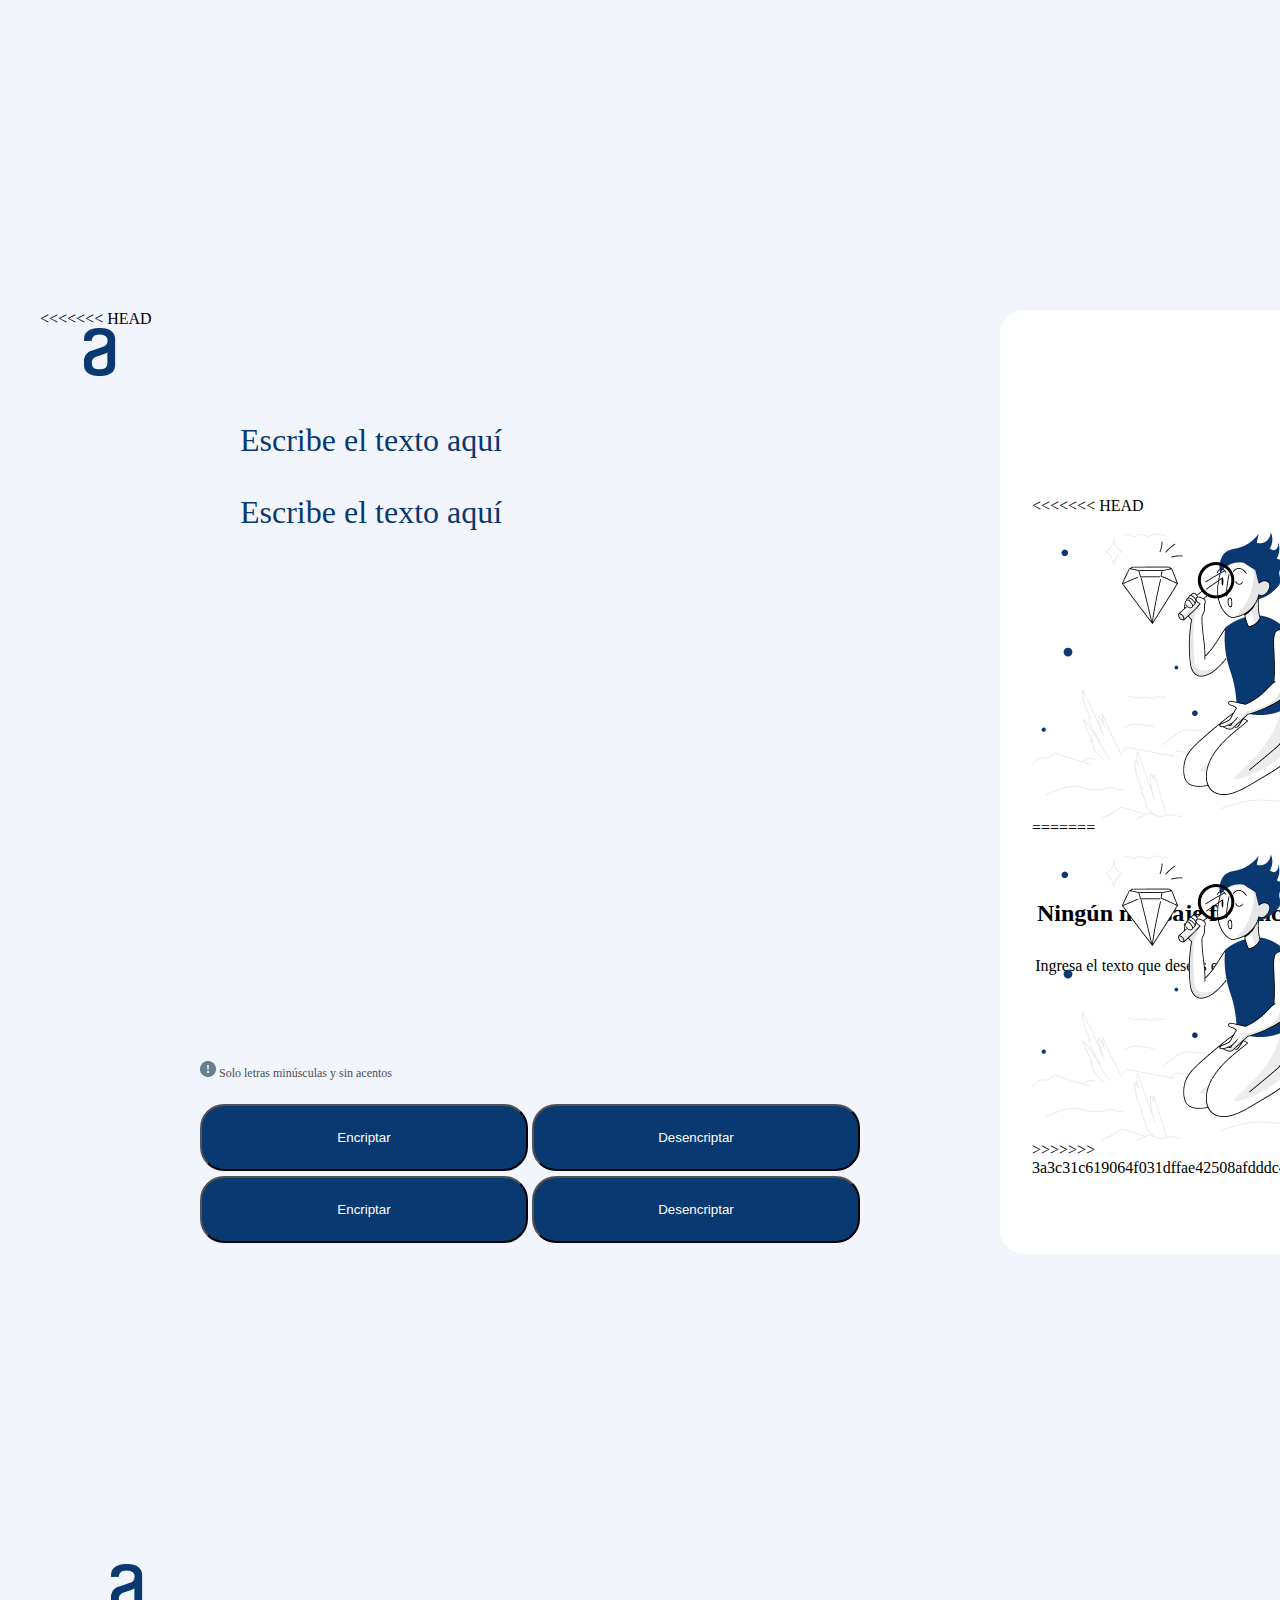
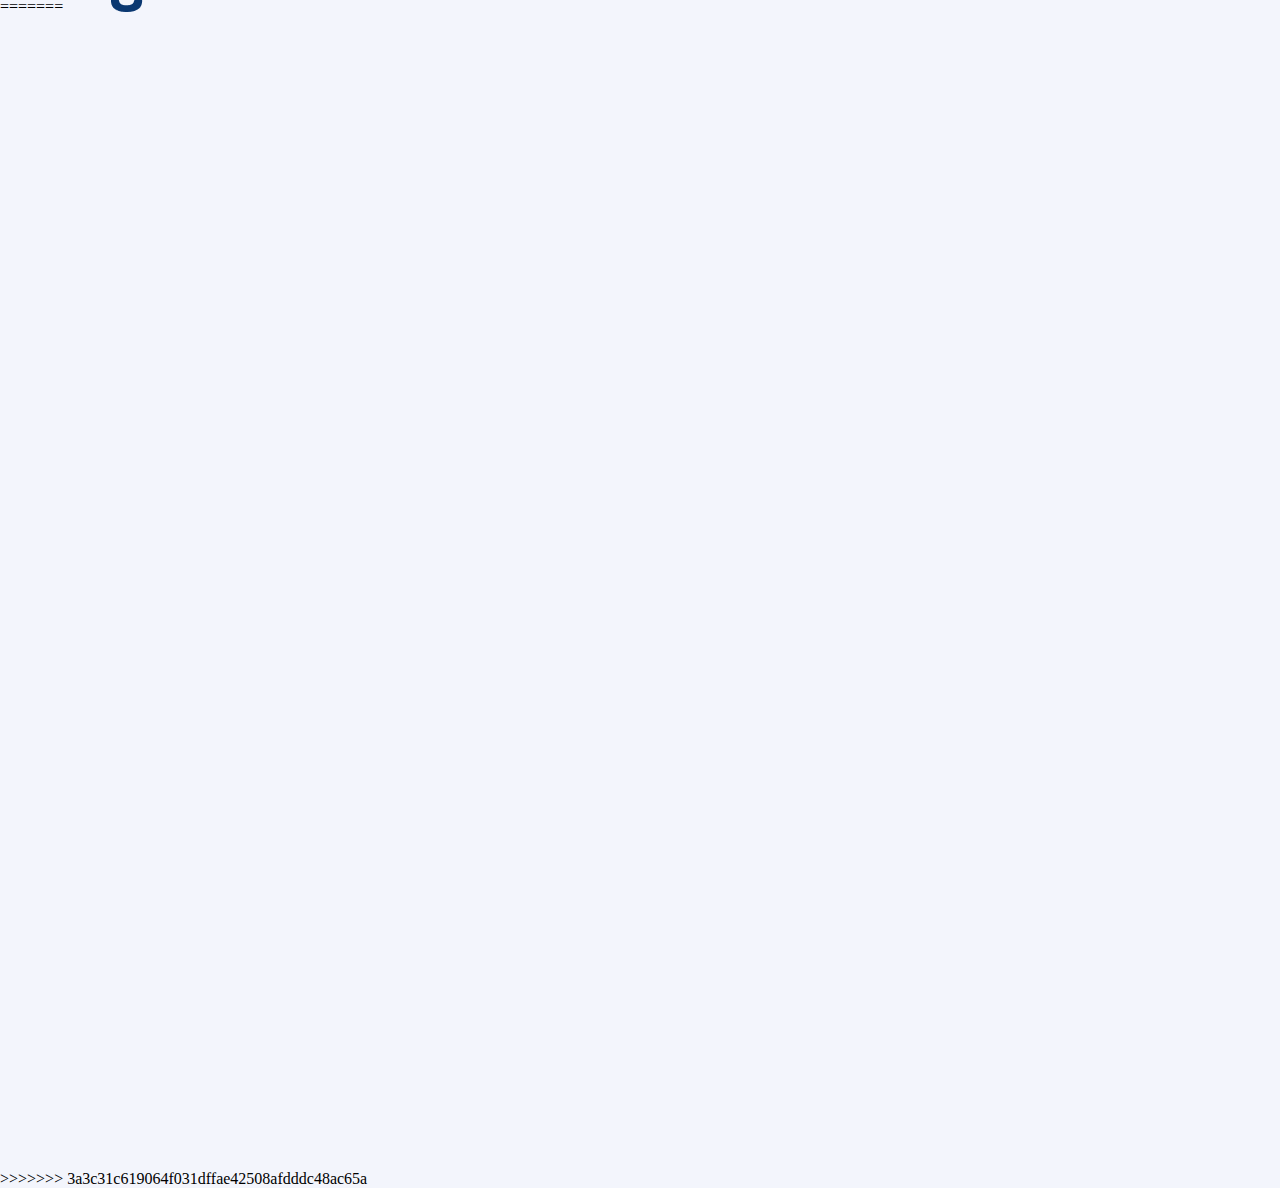
<file: index.html>
<!DOCTYPE html>
<html lang="es">
<head>
    <meta charset="UTF-8">
    <meta name="viewport" content="width=device-width, initial-scale=1.0">
    <title>Challenge Encriptador De Texto</title>
    <link rel="stylesheet" href="/Css/style.css">
    <link rel="stylesheet" href="/Css/position.css">
</head>
<body>
    <div class="contenedor">
        <div class="caja_1"></div>
        <div class="caja_2">
<<<<<<< HEAD
            <img class="muheco" id="esperando_mensaje" src="/Img/Muñeco.png" alt="Esperando mensaje">
=======
            <img class="muheco" id="esperando_mensaje" src="Muñeco.png" alt="Esperando mensaje">
>>>>>>> 3a3c31c619064f031dffae42508afdddc48ac65a
        </div>
        <div class="caja_3">
            <div class="caja_4" id="esperando_mensaje1">Ningún mensaje fue encontrado</div>
            <div class="caja_5" id="esperando_mensaje2">Ingresa el texto que desees encriptar o desencriptar.</div>
        </div>
        <div class="caja_6">
<<<<<<< HEAD
            <img src="/Img/Logo.png" alt="Logo">
        </div>
        <div class="caja_7">
            <textarea rows="4" autocorrect="on" placeholder="Escribe el texto aquí" id="text1"></textarea>
        </div>
        <div class="caja_8">
            <button type="submit" id="encriptar" class="caja_9">Encriptar</button>
            <button type="submit" id="desencriptar" class="caja_9">Desencriptar</button>
        </div>
        <div class="caja_10">Solo letras minúsculas y sin acentos</div>
        <button type="submit" id="copiar" class="caja_11">Copiar</button>
        <div class="caja_12" id="mensaje_encriptado"></div>
    </div>
    <script src="/Js/app.js" defer></script>
=======
            <img src="Logo.png" alt="Logo">
        </div>
        <div class="caja_7">
            <textarea autofocus rows="1" autocorrect="on" placeholder="Escribe el texto aquí" id="text1"></textarea>
        </div>
        <div class="caja_8">
            <button id="encriptar" class="caja_9">Encriptar</button>
            <button id="desencriptar" class="caja_9">Desencriptar</button>
        </div>
        <div class="caja_10"> <img id="imgsingno" src="Signo.png" alt="error"> Solo letras minúsculas y sin acentos</div>
        <button id="copiar" class="caja_11">Copiar</button>
        <div class="caja_12" id="mensaje_encriptado"></div>
    </div>
    <link rel="stylesheet" href="style.css">
    <link rel="stylesheet" href="position.css">
    <script src="app.js" defer></script>
>>>>>>> 3a3c31c619064f031dffae42508afdddc48ac65a
</body>
</html>
</file>
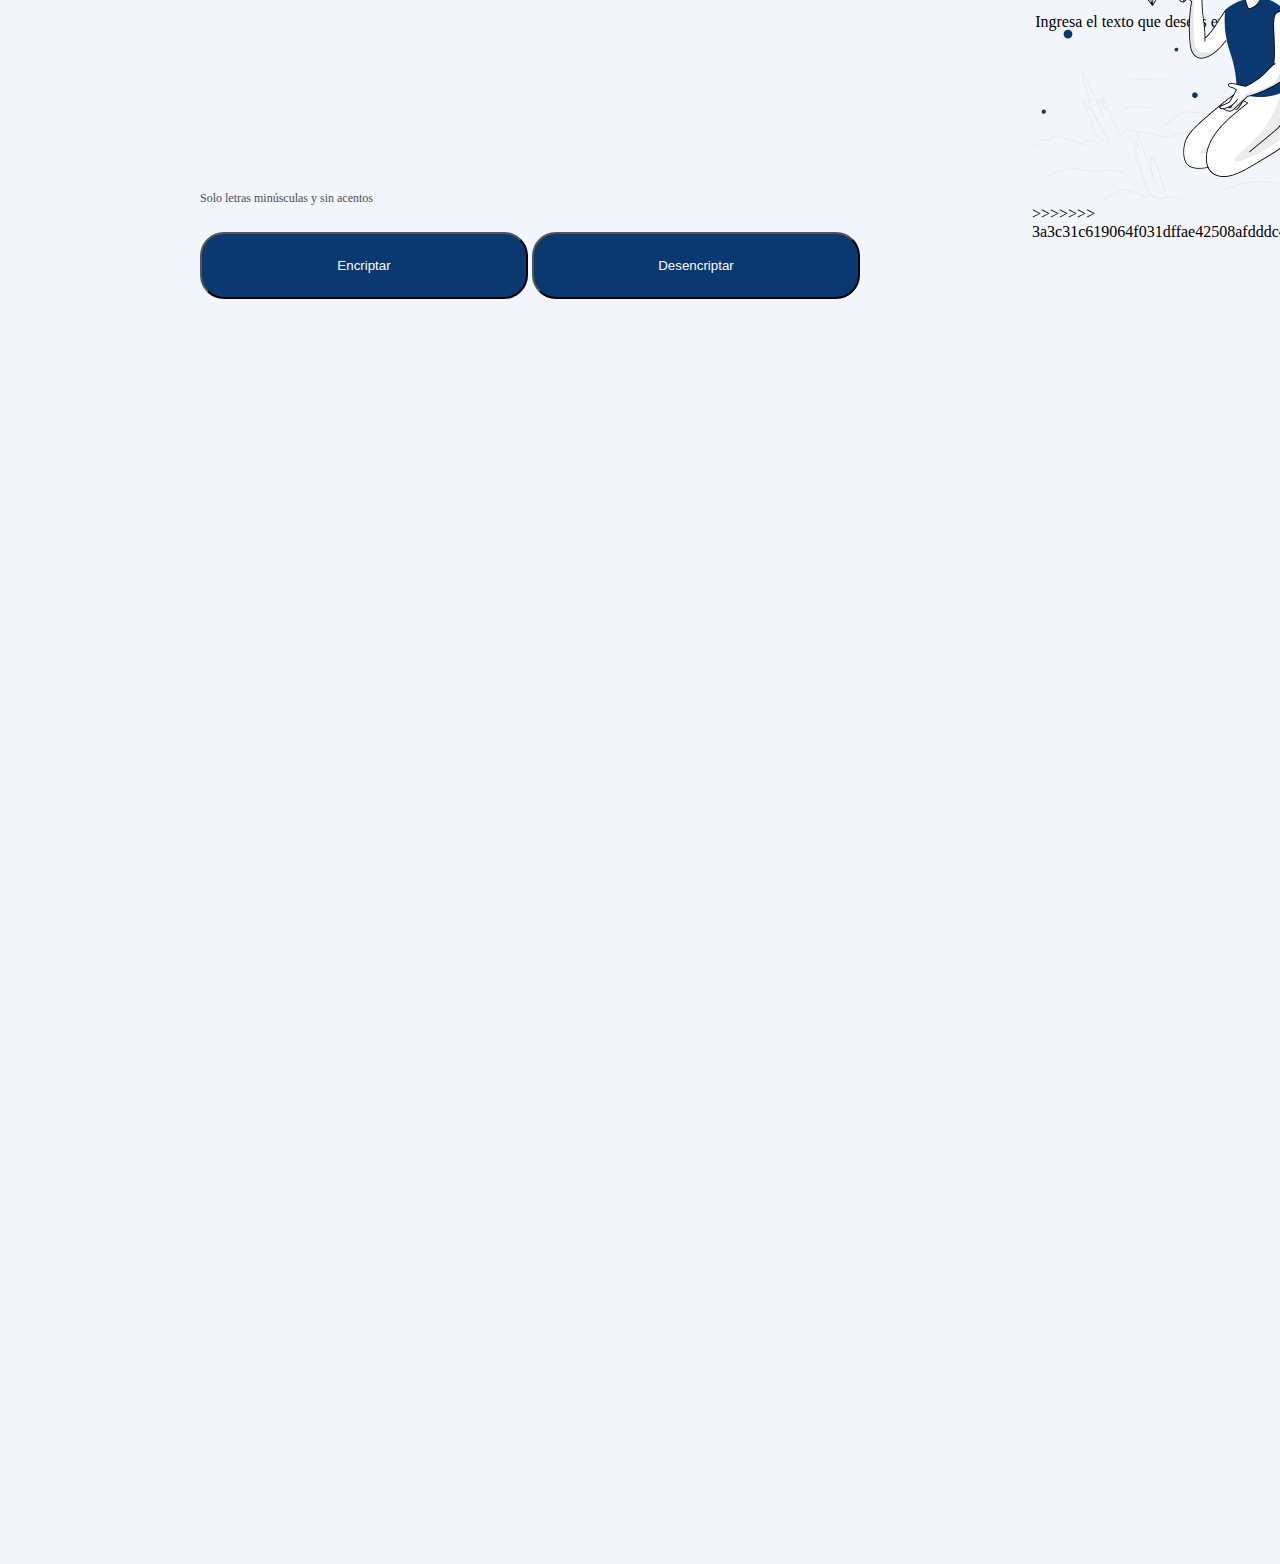
<file: about.html>
<!DOCTYPE html>
<html lang="es">
<head>
    <meta charset="UTF-8">
    <meta name="viewport" content="width=device-width, initial-scale=1.0">
    <title>Document</title>
    <link rel="stylesheet" href="/Css/style.css">
    <link rel="stylesheet" href="/Css/position.css">
</head>
<body>
    <div class="contenedor">
        <div class="caja_1_desktop_2"></div>
        <div class="caja_2">
<<<<<<< HEAD
            <img src="/Img/Muñeco.png" alt="Muñeco">
=======
            <img src="Muñeco.png" alt="Muñeco">
>>>>>>> 3a3c31c619064f031dffae42508afdddc48ac65a
        </div>
        <div class="caja_3">
            <div class="caja_4">Ningún mensaje fue encontrado</div>
            <div class="caja_5">Ingresa el texto que desees encriptar o desencriptar.</div>
        </div>
        <div class="caja_6">
<<<<<<< HEAD
            <img src="/Img/Logo.png" alt="Logo">
=======
            <img src="Logo.png" alt="Logo">
>>>>>>> 3a3c31c619064f031dffae42508afdddc48ac65a
        </div>
        <div class="caja_7">
            Ingrese el texto aquí:
        </div>
        <div class="caja_8">
            <button class="caja_9">Encriptar</button>
            <button class="caja_9">Desencriptar</button>
        </div>
        <div class="caja_10">Solo letras minúsculas y sin acentos</div>
    </div>
    <link rel="stylesheet" href="style.css">
    <link rel="stylesheet" href="position.css">
</body>
</html>
</file>
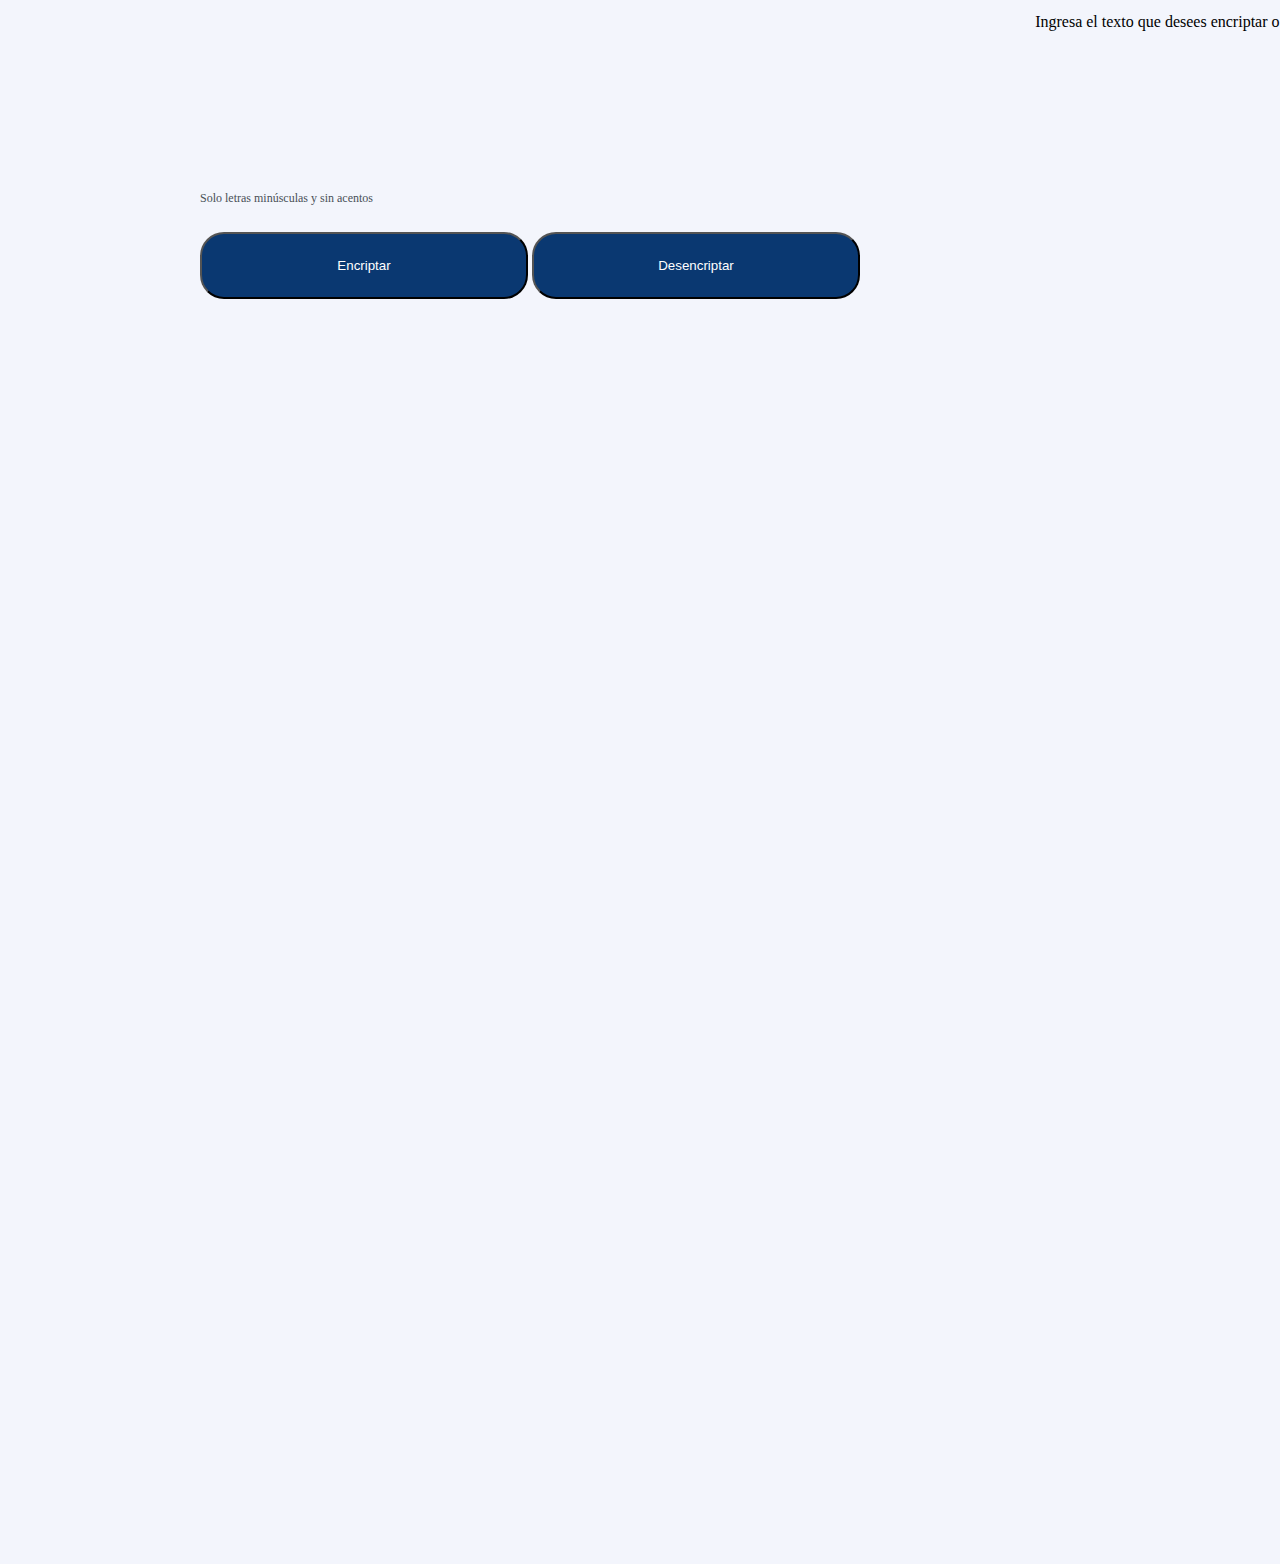
<file: html/about.html>
<!DOCTYPE html>
<html lang="es">
<head>
    <meta charset="UTF-8">
    <meta name="viewport" content="width=device-width, initial-scale=1.0">
    <title>Document</title>
    <link rel="stylesheet" href="/css/style.css">
    <link rel="stylesheet" href="/css/position.css">
</head>
<body>
    <div class="contenedor">
        <div class="caja_1_desktop_2"></div>
        <div class="caja_2">
            <img src="/Img/Muñeco.png" alt="Muñeco">
        </div>
        <div class="caja_3">
            <div class="caja_4">Ningún mensaje fue encontrado</div>
            <div class="caja_5">Ingresa el texto que desees encriptar o desencriptar.</div>
        </div>
        <div class="caja_6">
            <img src="/Img/Ico/Logo.png" alt="Logo">
        </div>
        <div class="caja_7">
            Ingrese el texto aquí:
        </div>
        <div class="caja_8">
            <button class="caja_9">Encriptar</button>
            <button class="caja_9">Desencriptar</button>
        </div>
        <div class="caja_10">Solo letras minúsculas y sin acentos</div>
    </div>
    <link rel="stylesheet" href="/css/style.css">
    <link rel="stylesheet" href="/css/position.css">
</body>
</html>
</file>
<file: Css/style.css>
*{
    padding: 0;
    margin: 0;
    box-sizing: border-box;
}

body{
    background-color: #F3F5FC;
}

.contenedor{
    margin: 30vh auto;
    width: 1440px;
    height: 1024px;
    top: 622px;
    left: -2277px;
    gap: 0px;
    opacity: 0px;
}

.imgsingno{
    display: flex;
    justify-content: center; /* Centra horizontalmente */
    align-items: center; /* Centra verticalmente */
    width: 16px;
    height: 16px;
    color: 65747D;
}

.caja_1{
    background-color: #ffffff;
    display: block;
}

.caja_2,.caja_3{
    background-color: none;
    display: block;
}

.caja_4{
    background-color: none;
    width: 336px;
    height: 58px;
    gap: 0px;
    opacity: 0px;
    text-align: center;
    display: block;
}

.caja_5{
    background-color: none;
    width: 336px;
    height: 48px;
    gap: 0px;
    opacity: 0px;
    text-align: center;
    display: block;
}

.caja_6,.caja_7{
    background-color: none;
    display: block;
}

.caja_8{
    background-color: none;
    display: flex;
    display: block;
}

.caja_10{
    background-color: none;
    font-family: Inter;
    font-size: 12px;
    font-weight: 400;
    line-height: 18px;
    text-align: left;
    color: #495057;
    display: block;
}

.caja_11{
    padding: 24px;
    gap: 8px;
    border-radius: 24px;
    border-color: black;
    text-align: center;
    color: #0A3871;
    z-index: 3;
    display: none;
    border: 1px solid #0A3871;
}

.caja_12{
    background-color: transparent;
    font-family: Inter;
    font-size: 24px;
    font-weight: 400;
    line-height: 36px;
    text-align: left;
    color: #0A3871; 
    display: block;
}

.muheco{
    display: block;
}

/* Responsive Design */

/* Tablet */
@media (max-width: 768px) {
    .contenedor {
        width: 90%;
        margin: 10vh auto;
    }
    .caja_4, .caja_5 {
        width: 100%;
    }
}

/* Celular */
@media (max-width: 480px) {
    .contenedor {
        width: 100%;
        margin: 5vh auto;
    }
    .caja_4, .caja_5 {
        width: 100%;
    }
}
</file>
<file: Css/position.css>
.caja_1 {
    position: relative;
    width: 400px;
    height: 944px;
    top: 40px;
    left: 1000px;
    text-align: center;
    border-radius: 24px;
}

.caja_2 {
    position: relative;
    width: 336px;
    height: 304px;
    top: -717px;
    left: 1032px;
    z-index: 1;
}

.caja_3 {
    position: relative;
    width: 336px;
    height: 122px;
    top: -619px;
    left: 1032px;
    gap: 16px;
}

.caja_4 {
    font-family: Inter;
    font-size: 24px;
    font-weight: 700;
    line-height: 28.8px;
}

.caja_6 {
    position: relative;
    width: 120px;
    height: 48px;
    top: -1330px;
    left: 40px;
    gap: 40px;
    z-index: 2;
}

.caja_7 {
    position: relative;
    width: 680px;
    height: 288px;
    top: -1200px;
    left: 240px;
    gap: 0;
}

.caja_7 textarea {
    font-family: Inter;
    font-size: 32px;
    font-weight: 400;
    line-height: 48px;
    text-align: left;
    color: #0A3871;
    border: none;
    outline: none;
    background: transparent;
    width: 680px;
    height: 288px;
    resize: none;
}

textarea::placeholder {
    color: #0A3871;
}

.caja_8 {
    position: relative;
    width: 680px;
    height: 67px;
    top: -800px;
    left: 200px;
    gap: 24px;
}

.caja_9 {
    background-color: #0A3871;
    width: 328px;
    height: 67px;
    padding: 24px;
    gap: 8px;
    border-radius: 24px;
    text-align: center;
    color: white;
}

.caja_10 {
    position: relative;
    width: 229px;
    height: 18px;
    top: -910px;
    left: 200px;
    gap: 8px;
}

.caja_11 {
    position: relative;
    width: 336px;
    height: 67px;
    top: -885px;
    left: 1032px;
}

.caja_12 {
    position: relative;
    width: 336px;
    height: 781px;
    top: -1675px;
    left: 1032px;
    z-index: 4;
}
</file>
<file: style.css>
*{
    padding: 0;
    margin: 0;
    box-sizing: border-box;
}

body{
    background-color: #F3F5FC;
}

.contenedor{
    margin: 30vh auto;
    width: 1440px;
    height: 1024px;
    top: 622px;
    left: -2277px;
    gap: 0px;
    opacity: 0px;
}

.imgsingno{
    display: flex;
    justify-content: center; /* Centra horizontalmente */
    align-items: center; /* Centra verticalmente */
    width: 16px;
    height: 16px;
    color: 65747D;
}

.caja_1{
    background-color: #ffffff;
    display: block;
}

.caja_2,.caja_3{
    background-color: none;
    display: block;
}

.caja_4{
    background-color: none;
    width: 336px;
    height: 58px;
    gap: 0px;
    opacity: 0px;
    text-align: center;
    display: block;
}

.caja_5{
    background-color: none;
    width: 336px;
    height: 48px;
    gap: 0px;
    opacity: 0px;
    text-align: center;
    display: block;
}

.caja_6,.caja_7{
    background-color: none;
    display: block;
}

.caja_8{
    background-color: none;
    display: flex;
    display: block;
}

.caja_10{
    background-color: none;
    font-family: Inter;
    font-size: 12px;
    font-weight: 400;
    line-height: 18px;
    text-align: left;
    color: #495057;
    display: block;
}

.caja_11{
    padding: 24px;
    gap: 8px;
    border-radius: 24px;
    border-color: black;
    text-align: center;
    color: #0A3871;
    z-index: 3;
    display: none;
    border: 1px solid #0A3871;
}

.caja_12{
    background-color: transparent;
    font-family: Inter;
    font-size: 24px;
    font-weight: 400;
    line-height: 36px;
    text-align: left;
    color: #0A3871; 
    display: block;
}

.muheco{
    display: block;
}

/* Responsive Design */

/* Tablet */
@media (max-width: 768px) {
    .contenedor {
        width: 90%;
        margin: 10vh auto;
    }
    .caja_4, .caja_5 {
        width: 100%;
    }
}

/* Celular */
@media (max-width: 480px) {
    .contenedor {
        width: 100%;
        margin: 5vh auto;
    }
    .caja_4, .caja_5 {
        width: 100%;
    }
}
</file>
<file: position.css>
.caja_1 {
    position: relative;
    width: 400px;
    height: 944px;
    top: 40px;
    left: 1000px;
    text-align: center;
    border-radius: 24px;
}

.caja_2 {
    position: relative;
    width: 336px;
    height: 304px;
    top: -717px;
    left: 1032px;
    z-index: 1;
}

.caja_3 {
    position: relative;
    width: 336px;
    height: 122px;
    top: -619px;
    left: 1032px;
    gap: 16px;
}

.caja_4 {
    font-family: Inter;
    font-size: 24px;
    font-weight: 700;
    line-height: 28.8px;
}

.caja_6 {
    position: relative;
    width: 120px;
    height: 48px;
    top: -1330px;
    left: 40px;
    gap: 40px;
    z-index: 2;
}

.caja_7 {
    position: relative;
    width: 680px;
    height: 288px;
    top: -1200px;
    left: 240px;
    gap: 0;
}

.caja_7 textarea {
    font-family: Inter;
    font-size: 32px;
    font-weight: 400;
    line-height: 48px;
    text-align: left;
    color: #0A3871;
    border: none;
    outline: none;
    background: transparent;
    width: 680px;
    height: 288px;
    resize: none;
}

textarea::placeholder {
    color: #0A3871;
}

.caja_8 {
    position: relative;
    width: 680px;
    height: 67px;
    top: -800px;
    left: 200px;
    gap: 24px;
}

.caja_9 {
    background-color: #0A3871;
    width: 328px;
    height: 67px;
    padding: 24px;
    gap: 8px;
    border-radius: 24px;
    text-align: center;
    color: white;
}

.caja_10 {
    position: relative;
    width: 229px;
    height: 18px;
    top: -910px;
    left: 200px;
    gap: 8px;
}

.caja_11 {
    position: relative;
    width: 336px;
    height: 67px;
    top: -885px;
    left: 1032px;
}

.caja_12 {
    position: relative;
    width: 336px;
    height: 781px;
    top: -1675px;
    left: 1032px;
    z-index: 4;
}
</file>
<file: css/style.css>
*{
    padding: 0;
    margin: 0;
    box-sizing: border-box;
}

body{
    background-color: #F3F5FC;
}

.contenedor{
    margin: 30vh auto;
    width: 1440px;
    height: 1024px;
    top: 622px;
    left: -2277px;
    gap: 0px;
    opacity: 0px;
}

.imgsingno{
    display: flex;
    justify-content: center; /* Centra horizontalmente */
    align-items: center; /* Centra verticalmente */
    width: 16px;
    height: 16px;
    color: 65747D;
}

.caja_1{
    background-color: #ffffff;
    display: block;
}

.caja_2,.caja_3{
    background-color: none;
    display: block;
}

.caja_4{
    background-color: none;
    width: 336px;
    height: 58px;
    gap: 0px;
    opacity: 0px;
    text-align: center;
    display: block;
}

.caja_5{
    background-color: none;
    width: 336px;
    height: 48px;
    gap: 0px;
    opacity: 0px;
    text-align: center;
    display: block;
}

.caja_6,.caja_7{
    background-color: none;
    display: block;
}

.caja_8{
    background-color: none;
    display: flex;
    display: block;
}

.caja_10{
    background-color: none;
    font-family: Inter;
    font-size: 12px;
    font-weight: 400;
    line-height: 18px;
    text-align: left;
    color: #495057;
    display: block;
}

.caja_11{
    padding: 24px;
    gap: 8px;
    border-radius: 24px;
    border-color: black;
    text-align: center;
    color: #0A3871;
    z-index: 3;
    display: none;
    border: 1px solid #0A3871;
}

.caja_12{
    background-color: transparent;
    font-family: Inter;
    font-size: 24px;
    font-weight: 400;
    line-height: 36px;
    text-align: left;
    color: #0A3871; 
    display: block;
}

.muheco{
    display: block;
}

/* Responsive Design */

/* Tablet */
@media (max-width: 768px) {
    .contenedor {
        width: 90%;
        margin: 10vh auto;
    }
    .caja_4, .caja_5 {
        width: 100%;
    }
}

/* Celular */
@media (max-width: 480px) {
    .contenedor {
        width: 100%;
        margin: 5vh auto;
    }
    .caja_4, .caja_5 {
        width: 100%;
    }
}
</file>
<file: css/position.css>
.caja_1 {
    position: relative;
    width: 400px;
    height: 944px;
    top: 40px;
    left: 1000px;
    text-align: center;
    border-radius: 24px;
}

.caja_2 {
    position: relative;
    width: 336px;
    height: 304px;
    top: -717px;
    left: 1032px;
    z-index: 1;
}

.caja_3 {
    position: relative;
    width: 336px;
    height: 122px;
    top: -619px;
    left: 1032px;
    gap: 16px;
}

.caja_4 {
    font-family: Inter;
    font-size: 24px;
    font-weight: 700;
    line-height: 28.8px;
}

.caja_6 {
    position: relative;
    width: 120px;
    height: 48px;
    top: -1330px;
    left: 40px;
    gap: 40px;
    z-index: 2;
}

.caja_7 {
    position: relative;
    width: 680px;
    height: 288px;
    top: -1200px;
    left: 240px;
    gap: 0;
}

.caja_7 textarea {
    font-family: Inter;
    font-size: 32px;
    font-weight: 400;
    line-height: 48px;
    text-align: left;
    color: #0A3871;
    border: none;
    outline: none;
    background: transparent;
    width: 680px;
    height: 288px;
    resize: none;
}

textarea::placeholder {
    color: #0A3871;
}

.caja_8 {
    position: relative;
    width: 680px;
    height: 67px;
    top: -800px;
    left: 200px;
    gap: 24px;
}

.caja_9 {
    background-color: #0A3871;
    width: 328px;
    height: 67px;
    padding: 24px;
    gap: 8px;
    border-radius: 24px;
    text-align: center;
    color: white;
}

.caja_10 {
    position: relative;
    width: 229px;
    height: 18px;
    top: -910px;
    left: 200px;
    gap: 8px;
}

.caja_11 {
    position: relative;
    width: 336px;
    height: 67px;
    top: -885px;
    left: 1032px;
}

.caja_12 {
    position: relative;
    width: 336px;
    height: 781px;
    top: -1675px;
    left: 1032px;
    z-index: 4;
}
</file>
